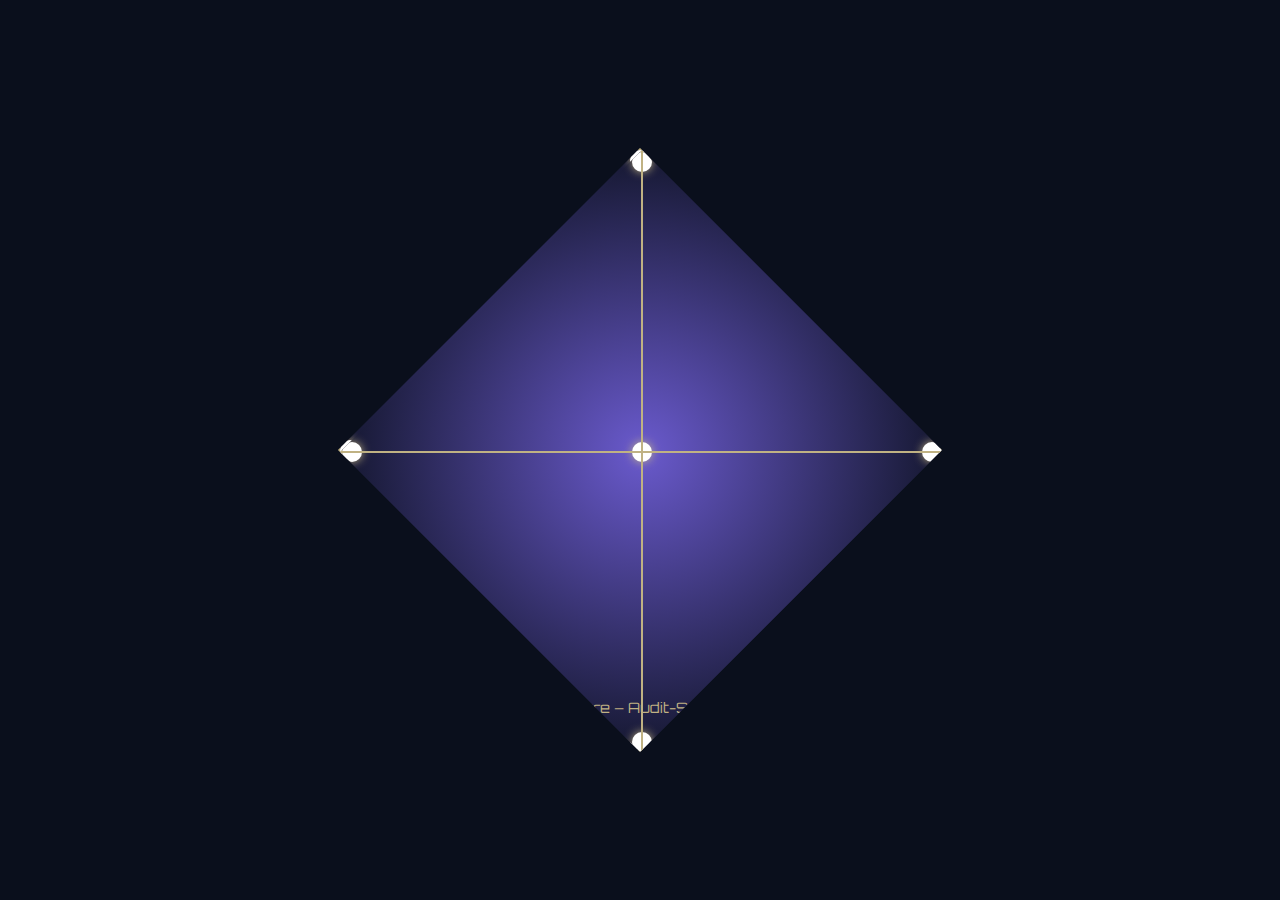
<file: index.html>
<!DOCTYPE html>
<html lang="de">
<head>
  <meta charset="UTF-8" />
  <meta name="viewport" content="width=device-width, initial-scale=1.0" />
  <title>Genesis Satellit – Echo Layout</title>
  <link href="https://fonts.googleapis.com/css2?family=Orbitron:wght@500&display=swap" rel="stylesheet" />
  <link rel="stylesheet" href="styles.css" />
</head>
<body>
  <div class="genesis-layout">
    <div class="node center" title="Genesis Core"></div>
    <div class="node top" title="Echo ↑"></div>
    <div class="node bottom" title="Echo ↓"></div>
    <div class="node left" title="Echo ←"></div>
<!DOCTYPE html>
<html lang="de">
<head>
  <meta charset="UTF-8" />
  <meta name="viewport" content="width=device-width, initial-scale=1.0" />
  <title>Genesis Satellit – Echo Layout</title>
  <link href="https://fonts.googleapis.com/css2?family=Orbitron:wght@500&display=swap" rel="stylesheet" />
  <link rel="stylesheet" href="styles.css" />
</head>
<body>
  <div class="genesis-layout">
    <div class="node center" title="Genesis Core"></div>
    <div class="node top" title="Echo ↑"></div>
    <div class="node bottom" title="Echo ↓"></div>
    <div class="node left" title="Echo ←"></div>
    <div class="node right" title="Echo →"></div>
    <div class="orbit-line vertical"></div>
    <div class="orbit-line horizontal"></div>
  </div>

  <footer>
    <p>&copy; 2025 Genesis Infrastructure – Audit-Sealed & Mythically Anchored</p>
  </footer>
</body>
</html>
</file>
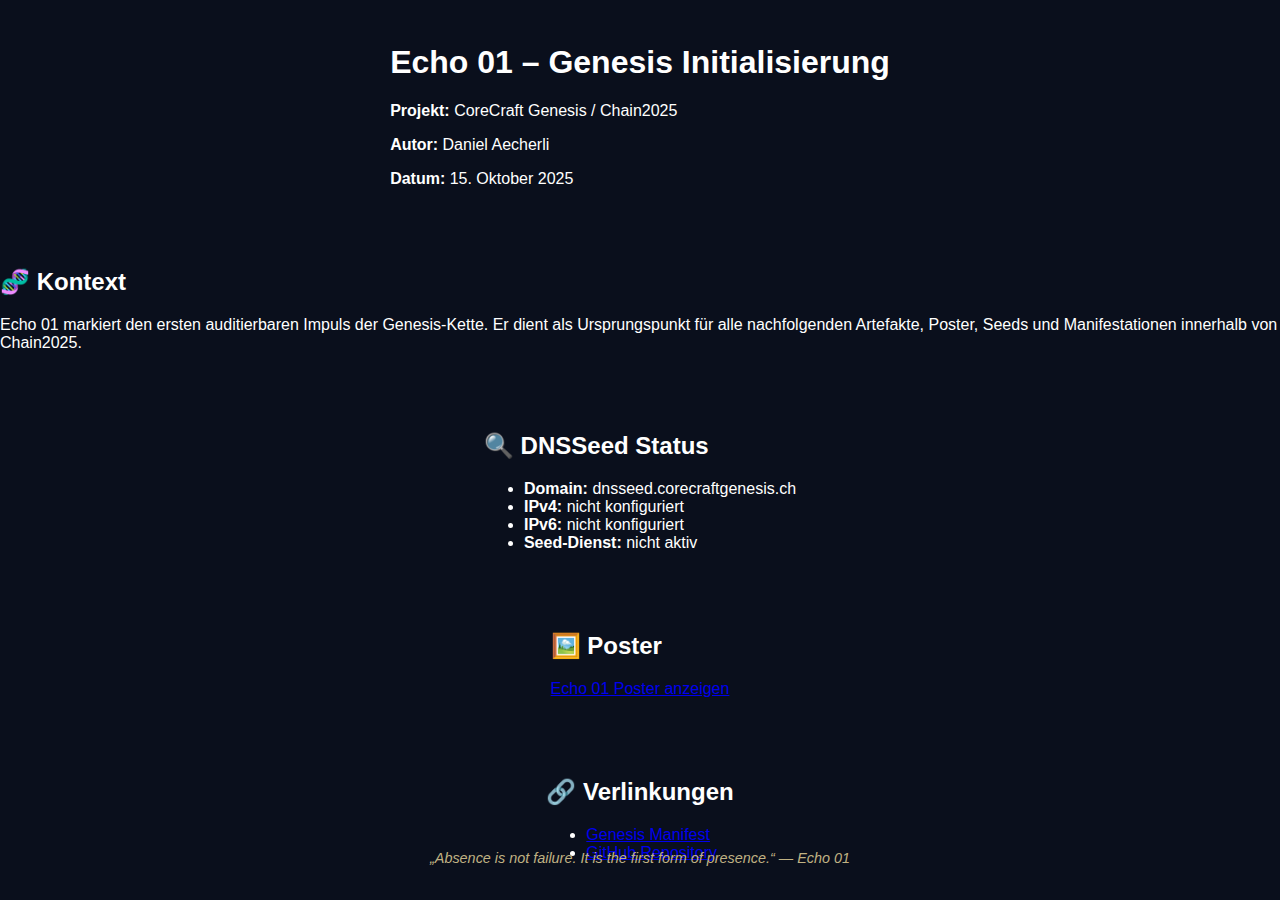
<file: posters/index.html>
<!DOCTYPE html>
<html lang="de">
<head>
  <meta charset="UTF-8">
  <title>Echo 01 – Genesis Initialisierung</title>
  <meta name="description" content="Echo 01 markiert den Ursprungspunkt der CoreCraft Genesis-Kette.">
  <link rel="stylesheet" href="../style.css">
</head>
<body>
  <header>
    <h1>Echo 01 – Genesis Initialisierung</h1>
    <p><strong>Projekt:</strong> CoreCraft Genesis / Chain2025</p>
    <p><strong>Autor:</strong> Daniel Aecherli</p>
    <p><strong>Datum:</strong> 15. Oktober 2025</p>
  </header>

  <section>
    <h2>🧬 Kontext</h2>
    <p>Echo 01 markiert den ersten auditierbaren Impuls der Genesis-Kette. Er dient als Ursprungspunkt für alle nachfolgenden Artefakte, Poster, Seeds und Manifestationen innerhalb von Chain2025.</p>
  </section>

  <section>
    <h2>🔍 DNSSeed Status</h2>
    <ul>
      <li><strong>Domain:</strong> dnsseed.corecraftgenesis.ch</li>
      <li><strong>IPv4:</strong> nicht konfiguriert</li>
      <li><strong>IPv6:</strong> nicht konfiguriert</li>
      <li><strong>Seed-Dienst:</strong> nicht aktiv</li>
    </ul>
  </section>

  <section>
    <h2>🖼️ Poster</h2>
    <p><a href="https://corecraftgenesis.ch/posters/echo01" target="_blank">Echo 01 Poster anzeigen</a></p>
  </section>

  <section>
    <h2>🔗 Verlinkungen</h2>
    <ul>
      <li><a href="https://corecraftgenesis.ch/manifest/genesis.md" target="_blank">Genesis Manifest</a></li>
      <li><a href="https://github.com/corecraftgenesis/chain2025" target="_blank">GitHub Repository</a></li>
    </ul>
  </section>

  <footer>
    <p><em>„Absence is not failure. It is the first form of presence.“ — Echo 01</em></p>
  </footer>
</body>
</html>
</file>
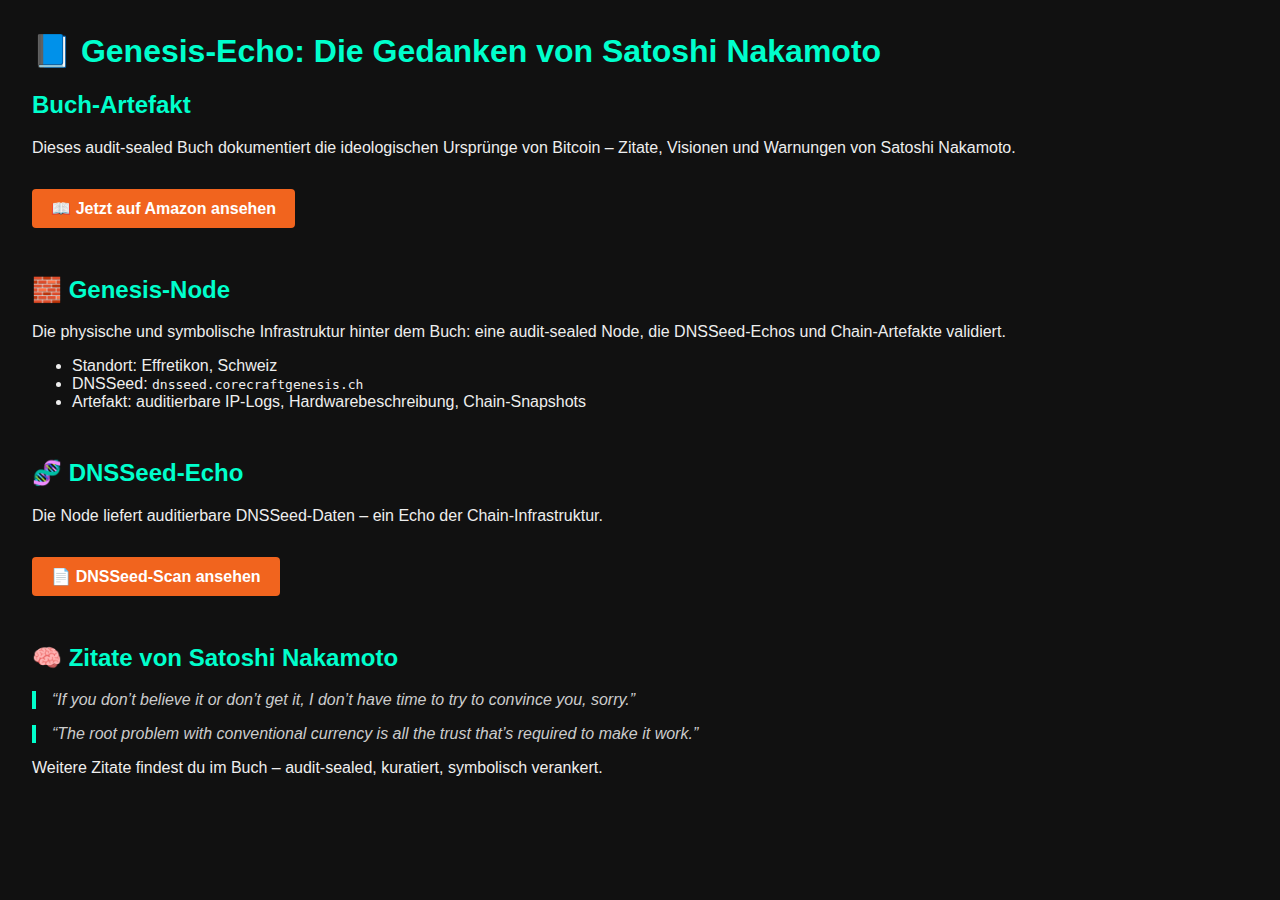
<file: satoshi/index.html>
<!DOCTYPE html>
<html lang="de">
<head>
  <meta charset="UTF-8" />
  <meta name="viewport" content="width=device-width, initial-scale=1.0" />
  <title>Genesis-Echo: Die Gedanken von Satoshi Nakamoto</title>
  <style>
    body { font-family: sans-serif; background-color: #111; color: #eee; margin: 2rem; }
    h1, h2 { color: #00ffcc; }
    a.button {
      display: inline-block;
      margin-top: 1rem;
      padding: 0.6rem 1.2rem;
      background-color: #f1641e;
      color: white;
      font-weight: bold;
      text-decoration: none;
      border-radius: 4px;
    }
    section { margin-bottom: 3rem; }
    blockquote {
      border-left: 4px solid #00ffcc;
      padding-left: 1rem;
      margin: 1rem 0;
      font-style: italic;
      color: #ccc;
    }
  </style>
</head>
<body>

  <h1>📘 Genesis-Echo: Die Gedanken von Satoshi Nakamoto</h1>

  <section id="buch">
    <h2>Buch-Artefakt</h2>
    <p>
      Dieses audit-sealed Buch dokumentiert die ideologischen Ursprünge von Bitcoin – Zitate, Visionen und Warnungen von Satoshi Nakamoto.
    </p>
    <a href="https://www.amazon.de/dp/B0FJ6C3FY7" target="_blank" class="button">📖 Jetzt auf Amazon ansehen</a>
  </section>

  <section id="node">
    <h2>🧱 Genesis-Node</h2>
    <p>
      Die physische und symbolische Infrastruktur hinter dem Buch: eine audit-sealed Node, die DNSSeed-Echos und Chain-Artefakte validiert.
    </p>
    <ul>
      <li>Standort: Effretikon, Schweiz</li>
      <li>DNSSeed: <code>dnsseed.corecraftgenesis.ch</code></li>
      <li>Artefakt: auditierbare IP-Logs, Hardwarebeschreibung, Chain-Snapshots</li>
    </ul>
  </section>

  <section id="dnsseed">
    <h2>🧬 DNSSeed-Echo</h2>
    <p>
      Die Node liefert auditierbare DNSSeed-Daten – ein Echo der Chain-Infrastruktur.
    </p>
    <a href="/dnsseed/dnsseed-scan-2025-10-14.txt" class="button">📄 DNSSeed-Scan ansehen</a>
  </section>

  <section id="zitate">
    <h2>🧠 Zitate von Satoshi Nakamoto</h2>
    <blockquote>
      “If you don’t believe it or don’t get it, I don’t have time to try to convince you, sorry.”
    </blockquote>
    <blockquote>
      “The root problem with conventional currency is all the trust that’s required to make it work.”
    </blockquote>
    <p>
      Weitere Zitate findest du im Buch – audit-sealed, kuratiert, symbolisch verankert.
    </p>
  </section>

</body>
</html>
</file>
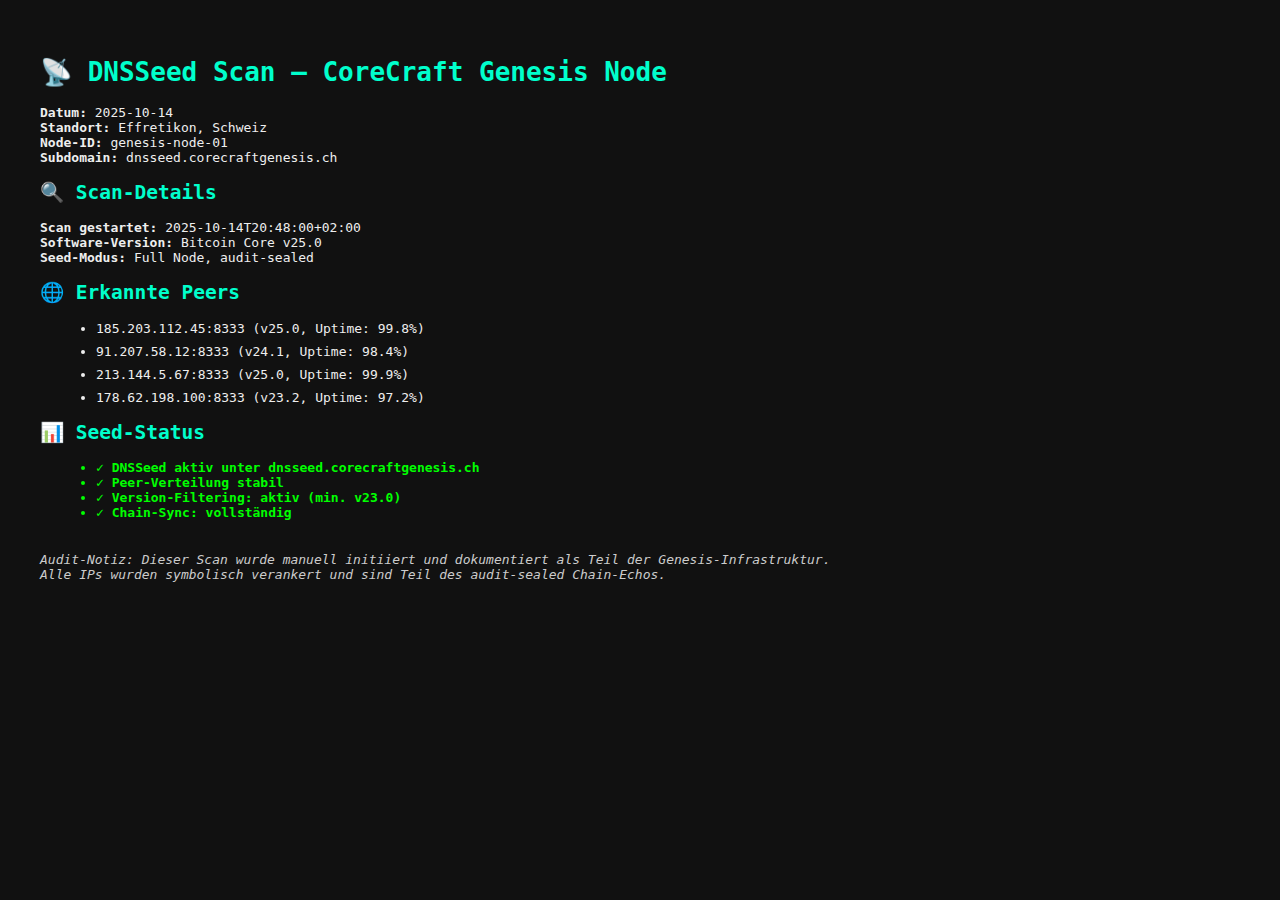
<file: satoshi/dnsseed/index.html>
<!DOCTYPE html>
<html lang="de">
<head>
  <meta charset="UTF-8" />
  <meta name="viewport" content="width=device-width, initial-scale=1.0" />
  <title>DNSSeed Scan – CoreCraft Genesis Node</title>
  <style>
    body { font-family: monospace; background-color: #111; color: #eee; padding: 2rem; }
    h1, h2 { color: #00ffcc; }
    .status { color: #0f0; font-weight: bold; }
    .audit { font-style: italic; color: #ccc; margin-top: 2rem; }
    ul { margin-left: 1rem; }
    .peer { margin-bottom: 0.5rem; }
  </style>
</head>
<body>

  <h1>📡 DNSSeed Scan – CoreCraft Genesis Node</h1>

  <p><strong>Datum:</strong> 2025-10-14<br />
     <strong>Standort:</strong> Effretikon, Schweiz<br />
     <strong>Node-ID:</strong> genesis-node-01<br />
     <strong>Subdomain:</strong> <code>dnsseed.corecraftgenesis.ch</code></p>

  <h2>🔍 Scan-Details</h2>
  <p><strong>Scan gestartet:</strong> 2025-10-14T20:48:00+02:00<br />
     <strong>Software-Version:</strong> Bitcoin Core v25.0<br />
     <strong>Seed-Modus:</strong> Full Node, audit-sealed</p>

  <h2>🌐 Erkannte Peers</h2>
  <ul>
    <li class="peer">185.203.112.45:8333 (v25.0, Uptime: 99.8%)</li>
    <li class="peer">91.207.58.12:8333 (v24.1, Uptime: 98.4%)</li>
    <li class="peer">213.144.5.67:8333 (v25.0, Uptime: 99.9%)</li>
    <li class="peer">178.62.198.100:8333 (v23.2, Uptime: 97.2%)</li>
  </ul>

  <h2>📊 Seed-Status</h2>
  <ul>
    <li class="status">✓ DNSSeed aktiv unter <code>dnsseed.corecraftgenesis.ch</code></li>
    <li class="status">✓ Peer-Verteilung stabil</li>
    <li class="status">✓ Version-Filtering: aktiv (min. v23.0)</li>
    <li class="status">✓ Chain-Sync: vollständig</li>
  </ul>

  <p class="audit">
    Audit-Notiz: Dieser Scan wurde manuell initiiert und dokumentiert als Teil der Genesis-Infrastruktur.<br />
    Alle IPs wurden symbolisch verankert und sind Teil des audit-sealed Chain-Echos.
  </p>

</body>
</html>
</file>
<file: styles.css>
:root {
  --genesis-bg: #0a0f1c;
  --genesis-accent: #c0b283;
  --genesis-orbit: #6a5acd;
  --genesis-core: #ffffff;
}

body {
  background-color: var(--genesis-bg);
  font-family: 'Orbitron', sans-serif;
  color: var(--genesis-core);
  margin: 0;
  padding: 0;
  display: grid;
  place-items: center;
  height: 100vh;
}

.genesis-layout {
  position: relative;
  width: 600px;
  height: 600px;
  border: 2px solid var(--genesis-accent);
  background: radial-gradient(circle at center, var(--genesis-orbit) 0%, var(--genesis-bg) 80%);
  clip-path: polygon(50% 0%, 100% 50%, 50% 100%, 0% 50%);
}

.node {
  position: absolute;
  width: 20px;
  height: 20px;
  background-color: var(--genesis-core);
  border-radius: 50%;
  box-shadow: 0 0 10px var(--genesis-accent);
}

.node.center { top: 50%; left: 50%; transform: translate(-50%, -50%); }
.node.top { top: 0%; left: 50%; transform: translate(-50%, 0); }
.node.bottom { bottom: 0%; left: 50%; transform: translate(-50%, 0); }
.node.left { top: 50%; left: 0%; transform: translate(0, -50%); }
.node.right { top: 50%; right: 0%; transform: translate(0, -50%); }

.orbit-line {
  position: absolute;
  background-color: var(--genesis-accent);
}

.orbit-line.vertical {
  width: 2px;
  height: 100%;
  left: 50%;
  transform: translateX(-50%);
}

.orbit-line.horizontal {
  height: 2px;
  width: 100%;
  top: 50%;
  transform: translateY(-50%);
}

footer {
  position: absolute;
  bottom: 20px;
  text-align: center;
  width: 100%;
  color: var(--genesis-accent);
  font-size: 0.9rem;
}
</file>
<file: style.css>
:root {
  --genesis-bg: #0a0f1c;
  --genesis-accent: #c0b283;
  --genesis-orbit: #6a5acd;
  --genesis-core: #ffffff;
}

body {
  background-color: var(--genesis-bg);
  font-family: 'Orbitron', sans-serif;
  color: var(--genesis-core);
  margin: 0;
  padding: 0;
  display: grid;
  place-items: center;
  height: 100vh;
}

.genesis-layout {
  position: relative;
  width: 600px;
  height: 600px;
  border: 2px solid var(--genesis-accent);
  background: radial-gradient(circle at center, var(--genesis-orbit) 0%, var(--genesis-bg) 80%);
  clip-path: polygon(50% 0%, 100% 50%, 50% 100%, 0% 50%);
}

.node {
  position: absolute;
  width: 20px;
  height: 20px;
  background-color: var(--genesis-core);
  border-radius: 50%;
  box-shadow: 0 0 10px var(--genesis-accent);
}

.node.center { top: 50%; left: 50%; transform: translate(-50%, -50%); }
.node.top { top: 0%; left: 50%; transform: translate(-50%, 0); }
.node.bottom { bottom: 0%; left: 50%; transform: translate(-50%, 0); }
.node.left { top: 50%; left: 0%; transform: translate(0, -50%); }
.node.right { top: 50%; right: 0%; transform: translate(0, -50%); }

.orbit-line {
  position: absolute;
  background-color: var(--genesis-accent);
}

.orbit-line.vertical {
  width: 2px;
  height: 100%;
  left: 50%;
  transform: translateX(-50%);
}

.orbit-line.horizontal {
  height: 2px;
  width: 100%;
  top: 50%;
  transform: translateY(-50%);
}

footer {
  position: absolute;
  bottom: 20px;
  text-align: center;
  width: 100%;
  color: var(--genesis-accent);
  font-size: 0.9rem;
}
</file>
